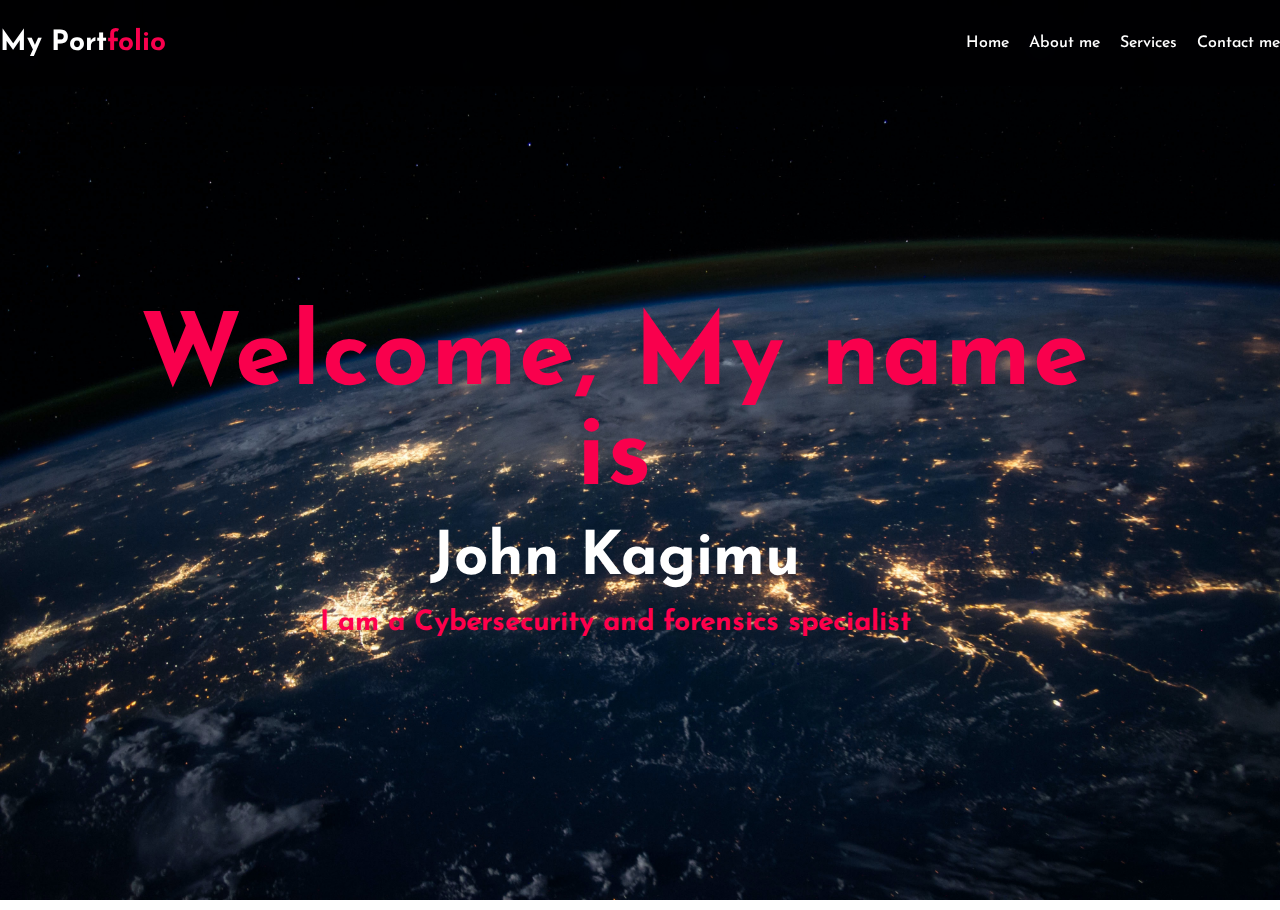
<file: index.html>
<!DOCTYPE html>
<html lang="en">
<head>
    <meta charset="UTF-8">
    <meta name="viewport" content="width=device-width, initial-scale=1.0">
    <title>My Portfolio Website</title>
    <link rel="stylesheet" type="text/css" href="css/index.css">
    <link rel="stylesheet" type="text/css" href="css/navigation.css">
    <link rel="stylesheet" type="text/css" href="css/responsive.css">
    <link rel="preconnect" href="https://fonts.gstatic.com">
    <link href="https://fonts.googleapis.com/css2?family=Josefin+Sans:ital,wght@0,100;0,200;0,300;0,400;0,500;0,600;0,700;1,100;1,200;1,300;1,400;1,500;1,600;1,700;1,700&display=swap" rel="stylesheet">
</head>
<body>
    <div class="hero">
        <nav>
            <h2 class="logo">My Port<span>folio</span></h2>
            <button class="mobile-menu-btn" aria-label="Toggle menu">
                <span></span>
                <span></span>
                <span></span>
            </button>
            <ul class="nav-menu">
                <li><a href="index.html">Home</a></li>
                <li><a href="About me.html">About me</a></li>
                <li><a href="services.html">Services</a></li>
                <li><a href="contact me.html">Contact me</a></li>
            </ul>
        </nav>

        <div class="content">
            <div class="text-content">
                <h4>Welcome, My name is</h4>
                <h1>John Kagimu<span class="h1-ball"></span></h1>
                <h3>I am a Cybersecurity and forensics specialist</h3>
            </div>
        </div>
    </div>

    <script src="js/main.js"></script>
</body>
</html>
</file>
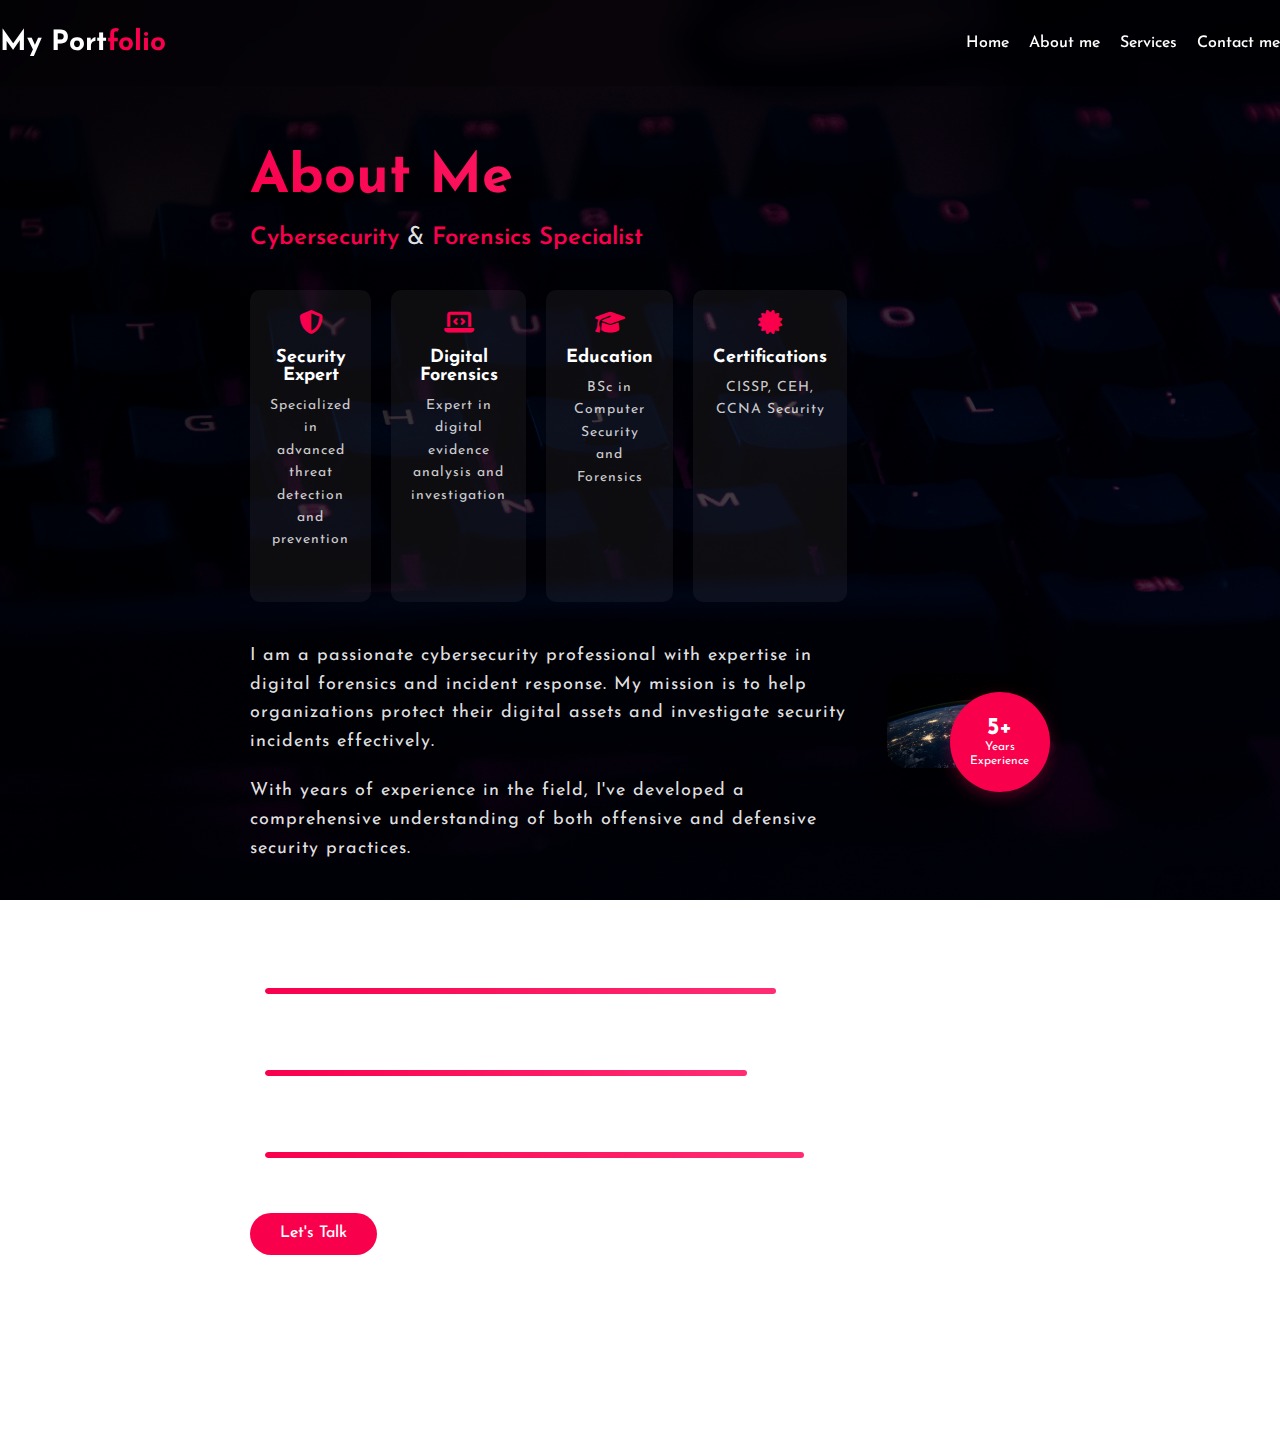
<file: About me.html>
<!DOCTYPE html>
<html lang="en">
<head>
    <meta charset="UTF-8">
    <meta name="viewport" content="width=device-width, initial-scale=1.0">
    <title>About Me - Portfolio</title>
    <link rel="stylesheet" type="text/css" href="css/About me.css">
    <link rel="stylesheet" type="text/css" href="css/navigation.css">
    <link rel="stylesheet" type="text/css" href="css/responsive.css">
    <link rel="preconnect" href="https://fonts.gstatic.com">
    <link href="https://fonts.googleapis.com/css2?family=Josefin+Sans:ital,wght@0,100;0,200;0,300;0,400;0,500;0,600;0,700;1,100;1,200;1,300;1,400;1,500;1,600;1,700;1,700&display=swap" rel="stylesheet">
    <link rel="stylesheet" href="https://cdnjs.cloudflare.com/ajax/libs/font-awesome/6.4.0/css/all.min.css">
</head>
<body>
    <div class="hero">
        <nav>
            <h2 class="logo">My Port<span>folio</span></h2>
            <button class="mobile-menu-btn" aria-label="Toggle menu">
                <span></span>
                <span></span>
                <span></span>
            </button>
            <ul class="nav-menu">
                <li><a href="index.html">Home</a></li>
                <li><a href="About me.html">About me</a></li>
                <li><a href="services.html">Services</a></li>
                <li><a href="contact me.html">Contact me</a></li>
            </ul>
        </nav>

        <section class="about">
            <div class="about-container">
                <div class="about-content">
                    <div class="about-text">
                        <h1>About Me</h1>
                        <div class="subtitle">
                            <span class="highlight">Cybersecurity</span> & 
                            <span class="highlight">Forensics Specialist</span>
                        </div>
                        
                        <div class="info-grid">
                            <div class="info-item">
                                <i class="fas fa-shield-alt"></i>
                                <h3>Security Expert</h3>
                                <p>Specialized in advanced threat detection and prevention</p>
                            </div>
                            <div class="info-item">
                                <i class="fas fa-laptop-code"></i>
                                <h3>Digital Forensics</h3>
                                <p>Expert in digital evidence analysis and investigation</p>
                            </div>
                            <div class="info-item">
                                <i class="fas fa-graduation-cap"></i>
                                <h3>Education</h3>
                                <p>BSc in Computer Security and Forensics</p>
                            </div>
                            <div class="info-item">
                                <i class="fas fa-certificate"></i>
                                <h3>Certifications</h3>
                                <p>CISSP, CEH, CCNA Security</p>
                            </div>
                        </div>

                        <div class="about-description">
                            <p>I am a passionate cybersecurity professional with expertise in digital forensics and incident response. My mission is to help organizations protect their digital assets and investigate security incidents effectively.</p>
                            <p>With years of experience in the field, I've developed a comprehensive understanding of both offensive and defensive security practices.</p>
                        </div>

                        <div class="skills-section">
                            <h3>Technical Skills</h3>
                            <div class="skills-grid">
                                <div class="skill-item">
                                    <div class="skill-name">Penetration Testing</div>
                                    <div class="skill-bar">
                                        <div class="skill-level" style="width: 90%"></div>
                                    </div>
                                </div>
                                <div class="skill-item">
                                    <div class="skill-name">Incident Response</div>
                                    <div class="skill-bar">
                                        <div class="skill-level" style="width: 85%"></div>
                                    </div>
                                </div>
                                <div class="skill-item">
                                    <div class="skill-name">Network Security</div>
                                    <div class="skill-bar">
                                        <div class="skill-level" style="width: 95%"></div>
                                    </div>
                                </div>
                            </div>
                        </div>

                        <div class="cta-buttons">
                            <a href="contact me.html" class="cta-primary">Let's Talk</a>
                            <a href="#" class="cta-secondary">Download CV</a>
                        </div>
                    </div>
                    
                    <div class="about-image">
                        <img src="1.jpg" alt="About Me Image">
                        <div class="experience-badge">
                            <span class="years">5+</span>
                            <span class="text">Years<br>Experience</span>
                        </div>
                    </div>
                </div>
            </div>
        </section>
    </div>

    <script src="js/main.js"></script>
</body>
</html>
</file>
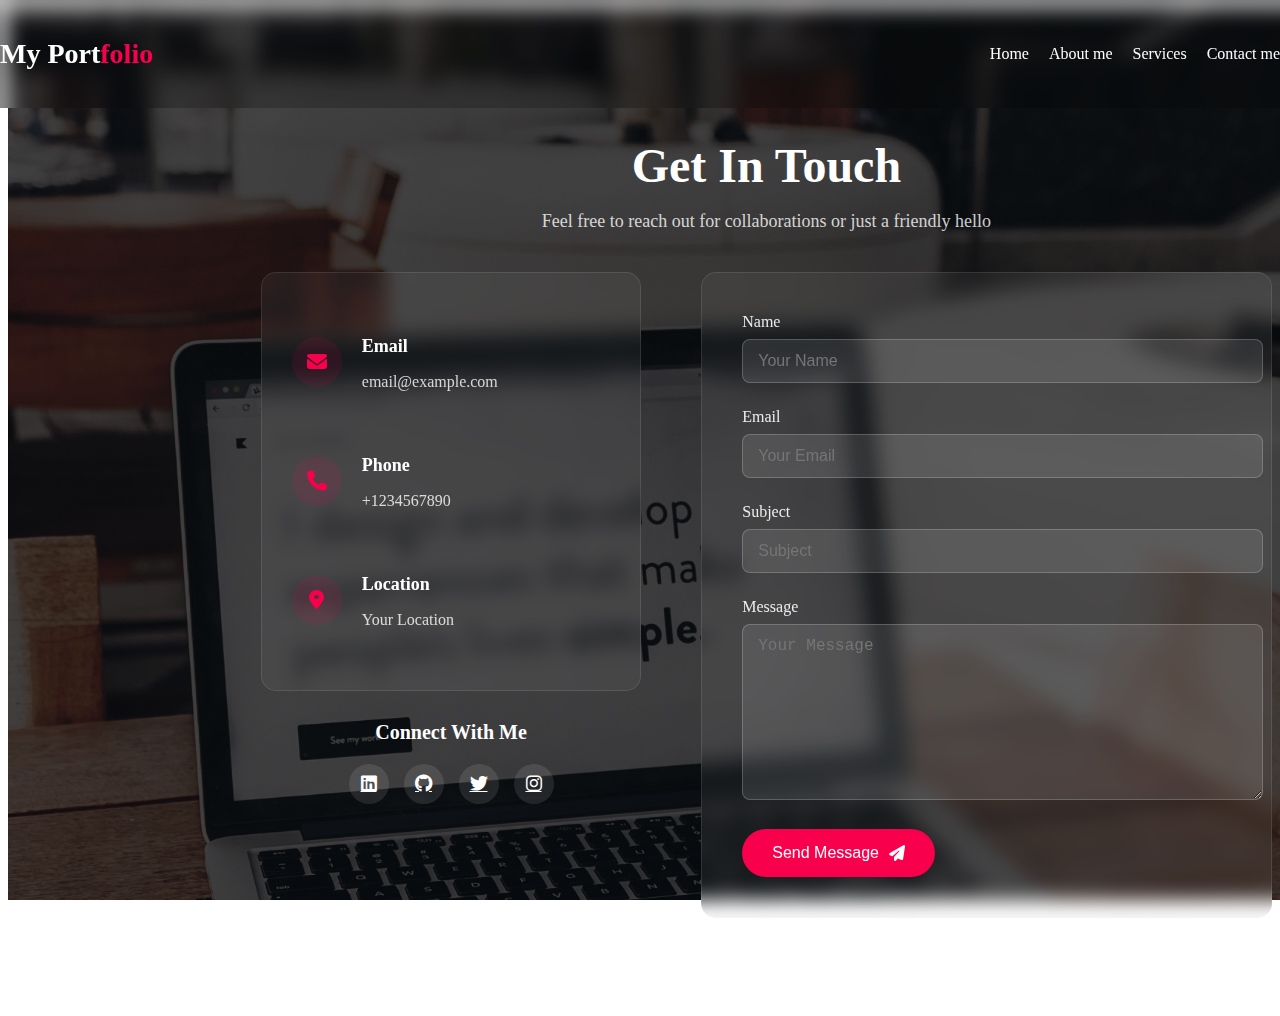
<file: contact me.html>
<!DOCTYPE html>
<html lang="en">
<head>
    <meta charset="UTF-8">
    <meta name="viewport" content="width=device-width, initial-scale=1.0">
    <title>Contact Me - Portfolio</title>
    <link rel="stylesheet" type="text/css" href="css/contact.css">
    <link rel="stylesheet" type="text/css" href="css/navigation.css">
    <link rel="stylesheet" type="text/css" href="css/responsive.css">
    <link rel="preconnect" href="https://fonts.gstatic.com">
    <link href="https://fonts.googleapis.com/css2?family=Josefin+Sans:ital,wght@0,100;0,200;0,300;0,400;0,500;0,600;0,700;1,100;1,200;1,300;1,400;1,500;1,600;1,700;1,700&display=swap" rel="stylesheet">
    <link rel="stylesheet" href="https://cdnjs.cloudflare.com/ajax/libs/font-awesome/6.4.0/css/all.min.css">
</head>
<body>
    <div class="hero">
        <nav>
            <h2 class="logo">My Port<span>folio</span></h2>
            <button class="mobile-menu-btn" aria-label="Toggle menu">
                <span></span>
                <span></span>
                <span></span>
            </button>
            <ul class="nav-menu">
                <li><a href="index.html">Home</a></li>
                <li><a href="About me.html">About me</a></li>
                <li><a href="services.html">Services</a></li>
                <li><a href="contact me.html">Contact me</a></li>
            </ul>
        </nav>

        <div class="contact-container">
            <h2>Get In Touch</h2>
            <p class="contact-intro">Feel free to reach out for collaborations or just a friendly hello</p>
            
            <div class="contact-content">
                <div class="contact-info">
                    <div class="info-card">
                        <div class="info-item">
                            <i class="fas fa-envelope"></i>
                            <div class="info-details">
                                <h3>Email</h3>
                                <p>email@example.com</p>
                            </div>
                        </div>
                        <div class="info-item">
                            <i class="fas fa-phone"></i>
                            <div class="info-details">
                                <h3>Phone</h3>
                                <p>+1234567890</p>
                            </div>
                        </div>
                        <div class="info-item">
                            <i class="fas fa-map-marker-alt"></i>
                            <div class="info-details">
                                <h3>Location</h3>
                                <p>Your Location</p>
                            </div>
                        </div>
                    </div>

                    <div class="social-links">
                        <h3>Connect With Me</h3>
                        <div class="social-icons">
                            <a href="#" class="social-icon"><i class="fab fa-linkedin"></i></a>
                            <a href="#" class="social-icon"><i class="fab fa-github"></i></a>
                            <a href="#" class="social-icon"><i class="fab fa-twitter"></i></a>
                            <a href="#" class="social-icon"><i class="fab fa-instagram"></i></a>
                        </div>
                    </div>
                </div>

                <form class="contact-form" id="contactForm">
                    <div class="form-group">
                        <label for="name">Name</label>
                        <input type="text" id="name" name="name" placeholder="Your Name" required>
                    </div>
                    <div class="form-group">
                        <label for="email">Email</label>
                        <input type="email" id="email" name="email" placeholder="Your Email" required>
                    </div>
                    <div class="form-group">
                        <label for="subject">Subject</label>
                        <input type="text" id="subject" name="subject" placeholder="Subject" required>
                    </div>
                    <div class="form-group">
                        <label for="message">Message</label>
                        <textarea id="message" name="message" placeholder="Your Message" required></textarea>
                    </div>
                    <button type="submit">
                        <span class="button-text">Send Message</span>
                        <i class="fas fa-paper-plane"></i>
                    </button>
                </form>
            </div>
        </div>
    </div>

    <div class="success-message" id="successMessage">
        <div class="success-content">
            <i class="fas fa-check-circle"></i>
            <h3>Message Sent Successfully!</h3>
            <p>Thank you for reaching out. I'll get back to you soon.</p>
            <button class="close-message">Close</button>
        </div>
    </div>

    <script src="js/main.js"></script>
</body>
</html>
</file>
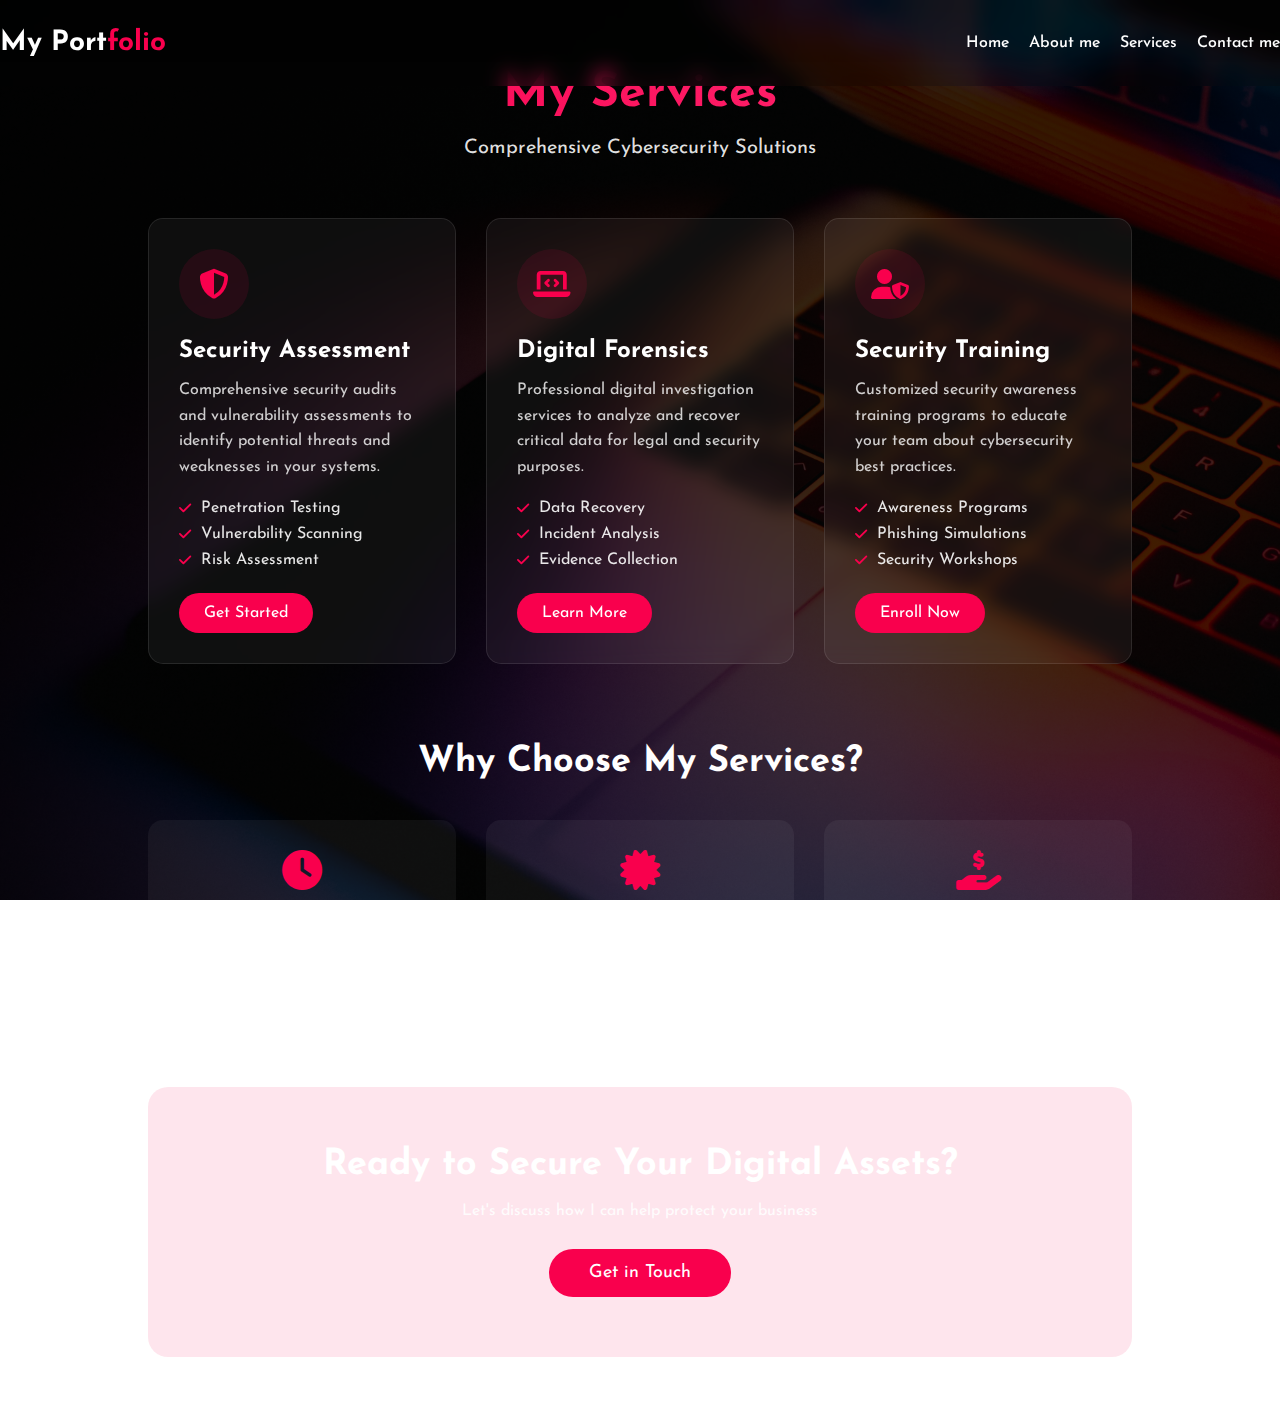
<file: Services.html>
<!DOCTYPE html>
<html lang="en">
<head>
    <meta charset="UTF-8">
    <meta name="viewport" content="width=device-width, initial-scale=1.0">
    <title>Services - Portfolio</title>
    <link rel="stylesheet" type="text/css" href="css/services.css">
    <link rel="stylesheet" type="text/css" href="css/navigation.css">
    <link rel="stylesheet" type="text/css" href="css/responsive.css">
    <link rel="preconnect" href="https://fonts.gstatic.com">
    <link href="https://fonts.googleapis.com/css2?family=Josefin+Sans:ital,wght@0,100;0,200;0,300;0,400;0,500;0,600;0,700;1,100;1,200;1,300;1,400;1,500;1,600;1,700;1,700&display=swap" rel="stylesheet">
    <link rel="stylesheet" href="https://cdnjs.cloudflare.com/ajax/libs/font-awesome/6.4.0/css/all.min.css">
</head>
<body>
    <div class="hero">
        <nav>
            <h2 class="logo">My Port<span>folio</span></h2>
            <button class="mobile-menu-btn" aria-label="Toggle menu">
                <span></span>
                <span></span>
                <span></span>
            </button>
            <ul class="nav-menu">
                <li><a href="index.html">Home</a></li>
                <li><a href="About me.html">About me</a></li>
                <li><a href="services.html">Services</a></li>
                <li><a href="contact me.html">Contact me</a></li>
            </ul>
        </nav>

        <div class="services-container">
            <div class="services-header">
                <h1>My Services</h1>
                <p class="subtitle">Comprehensive Cybersecurity Solutions</p>
            </div>

            <div class="services-grid">
                <div class="service-card">
                    <div class="service-icon">
                        <i class="fas fa-shield-alt"></i>
                    </div>
                    <h3>Security Assessment</h3>
                    <p>Comprehensive security audits and vulnerability assessments to identify potential threats and weaknesses in your systems.</p>
                    <ul class="service-features">
                        <li><i class="fas fa-check"></i> Penetration Testing</li>
                        <li><i class="fas fa-check"></i> Vulnerability Scanning</li>
                        <li><i class="fas fa-check"></i> Risk Assessment</li>
                    </ul>
                    <a href="contact me.html" class="service-cta">Get Started</a>
                </div>

                <div class="service-card">
                    <div class="service-icon">
                        <i class="fas fa-laptop-code"></i>
                    </div>
                    <h3>Digital Forensics</h3>
                    <p>Professional digital investigation services to analyze and recover critical data for legal and security purposes.</p>
                    <ul class="service-features">
                        <li><i class="fas fa-check"></i> Data Recovery</li>
                        <li><i class="fas fa-check"></i> Incident Analysis</li>
                        <li><i class="fas fa-check"></i> Evidence Collection</li>
                    </ul>
                    <a href="contact me.html" class="service-cta">Learn More</a>
                </div>

                <div class="service-card">
                    <div class="service-icon">
                        <i class="fas fa-user-shield"></i>
                    </div>
                    <h3>Security Training</h3>
                    <p>Customized security awareness training programs to educate your team about cybersecurity best practices.</p>
                    <ul class="service-features">
                        <li><i class="fas fa-check"></i> Awareness Programs</li>
                        <li><i class="fas fa-check"></i> Phishing Simulations</li>
                        <li><i class="fas fa-check"></i> Security Workshops</li>
                    </ul>
                    <a href="contact me.html" class="service-cta">Enroll Now</a>
                </div>
            </div>

            <div class="why-choose-section">
                <h2>Why Choose My Services?</h2>
                <div class="features-grid">
                    <div class="feature-item">
                        <i class="fas fa-clock"></i>
                        <h4>24/7 Support</h4>
                        <p>Round-the-clock security monitoring and support</p>
                    </div>
                    <div class="feature-item">
                        <i class="fas fa-certificate"></i>
                        <h4>Certified Expert</h4>
                        <p>Industry-recognized certifications and expertise</p>
                    </div>
                    <div class="feature-item">
                        <i class="fas fa-hand-holding-usd"></i>
                        <h4>Competitive Pricing</h4>
                        <p>Cost-effective solutions for all business sizes</p>
                    </div>
                </div>
            </div>

            <div class="cta-section">
                <h2>Ready to Secure Your Digital Assets?</h2>
                <p>Let's discuss how I can help protect your business</p>
                <a href="contact me.html" class="cta-button">Get in Touch</a>
            </div>
        </div>
    </div>

    <script src="js/main.js"></script>
</body>
</html>
</file>
<file: css/index.css>
*{
    padding:0;
    margin:0;
    font-family: 'Josefin Sans',sans-serif;
    box-sizing: border-box;
}

/* Hero Section */
.hero{
    min-height: 100vh;
    width: 100%;
    background-image: url(../css/nasa-Q1p7bh3SHj8-unsplash.jpg);
    background-size: cover;
    background-position: center;
    background-attachment: fixed;
    padding-top: 100px;
    position: relative;
}

/* Main Content */
.content{
    position: relative;
    display: flex;
    align-items: center;
    justify-content: space-between;
    padding: 0 10%;
    margin-top: 50px;
    min-height: calc(100vh - 100px);
}

/* Text Content */
.text-content{
    flex: 1;
    padding-right: 50px;
}

.text-content h1{
    color:white;
    margin:20px  0px  20px ;
    font-size: 150px;
}
.text-content h3{
    color:#ff004c ;
    font-size: 60px;
    margin-bottom: 50px;
    padding-left: 0%;
    font-weight: bolder;
    stroke-width: 100px;
    stroke: aliceblue;
}
.text-content h4{
    color: #f9004d;
    letter-spacing: 2px;
    font-size: 100px;
}

.text-content h1 span {
    display: inline-block;
    animation: typewriter 4s steps(20) 1s forwards;
}

/* Profile Section */
.profile-section{
    flex: 1;
    position: relative;
    display: flex;
    justify-content: center;
    align-items: center;
}

.profile-image{
    position: relative;
    width: 400px;
    height: 400px;
    border-radius: 30% 70% 70% 30% / 30% 30% 70% 70%;
    overflow: hidden;
    box-shadow: 0 15px 30px rgba(0, 0, 0, 0.3);
    animation: morphing 10s ease-in-out infinite;
    background: rgba(255, 255, 255, 0.1);
    z-index: 1;
}

.profile-photo{
    width: 100%;
    height: 100%;
    object-fit: cover;
    object-position: center 20%;
    transition: transform 0.3s ease;
    opacity: 1;
    display: block;
    z-index: 2;
}

.profile-image:hover .profile-photo{
    transform: scale(1.05);
}

.image-overlay{
    position: absolute;
    top: 0;
    left: 0;
    right: 0;
    bottom: 0;
    background: linear-gradient(
        45deg, 
        rgba(249, 0, 77, 0.05), 
        transparent 70%
    );
    pointer-events: none;
}

/* Decorative Elements */
.profile-decoration{
    position: absolute;
    width: 100%;
    height: 100%;
    pointer-events: none;
}

.decoration-circle{
    position: absolute;
    width: 450px;
    height: 450px;
    border: 2px dashed rgba(249, 0, 77, 0.3);
    border-radius: 50%;
    animation: rotate 20s linear infinite;
}

.decoration-dots::before,
.decoration-dots::after{
    content: '';
    position: absolute;
    width: 10px;
    height: 10px;
    background: #f9004d;
    border-radius: 50%;
}

.decoration-dots::before{
    top: 20%;
    right: 20%;
    animation: float 3s ease-in-out infinite;
}

.decoration-dots::after{
    bottom: 20%;
    left: 20%;
    animation: float 3s ease-in-out infinite reverse;
}

/* Animations */
@keyframes morphing{
    0%{
        border-radius: 30% 70% 70% 30% / 30% 30% 70% 70%;
    }
    25%{
        border-radius: 58% 42% 75% 25% / 76% 46% 54% 24%;
    }
    50%{
        border-radius: 50% 50% 33% 67% / 55% 27% 73% 45%;
    }
    75%{
        border-radius: 33% 67% 58% 42% / 63% 68% 32% 37%;
    }
    100%{
        border-radius: 30% 70% 70% 30% / 30% 30% 70% 70%;
    }
}

@keyframes rotate{
    from{
        transform: rotate(0deg);
    }
    to{
        transform: rotate(360deg);
    }
}

@keyframes float{
    0%, 100%{
        transform: translateY(0);
    }
    50%{
        transform: translateY(-20px);
    }
}

@keyframes typewriter{
    from{
        width: 0;
    }
    to{
        width: 100%;
    }
}

@keyframes blink{
    50%{
        border-color: transparent;
    }
}

@keyframes transitionIn{
    from{
        opacity: 0;
        transform: rotateY(-10deg);
    }
    to{
        opacity: 1;
        transform: rotateY(0);
    }
}

/* Page Transitions */
body{
    animation: transitionIn 0.75s;
}

/* Responsive Design */
@media screen and (max-width: 1200px){
    .text-content h1 {
        font-size: 120px;
    }

    .text-content h3 {
        font-size: 48px;
    }

    .text-content h4 {
        font-size: 80px;
    }
}

@media screen and (max-width: 1024px){
    .content {
        flex-direction: column;
        text-align: center;
        padding: 0 5%;
    }

    .text-content {
        padding-right: 0;
        margin-bottom: 50px;
    }

    .text-content h1 {
        font-size: 90px;
    }

    .text-content h3 {
        font-size: 36px;
    }

    .text-content h4 {
        font-size: 60px;
    }

    .profile-image {
        width: 350px;
        height: 350px;
    }

    .decoration-circle {
        width: 350px;
        height: 350px;
    }
}

@media screen and (max-width: 768px){
    .text-content h1 {
        font-size: 60px;
    }

    .text-content h3 {
        font-size: 24px;
    }

    .text-content h4 {
        font-size: 40px;
    }

    .profile-image {
        width: 280px;
        height: 280px;
    }

    .decoration-circle {
        width: 300px;
        height: 300px;
    }
}
</file>
<file: css/navigation.css>
/* Navigation styles */
nav {
    display: flex;
    align-items: center;
    justify-content: space-between;
    padding: 20px 5%;
    background: rgba(0, 0, 0, 0.2);
    backdrop-filter: blur(10px);
    -webkit-backdrop-filter: blur(10px);
    position: fixed;
    top: 0;
    left: 0;
    right: 0;
    z-index: 100;
}

.logo {
    color: white;
    font-size: 28px;
    font-weight: bold;
}

.logo span {
    color: #f9004d;
}

.nav-menu {
    display: flex;
    gap: 30px;
    margin: 0;
    padding: 0;
}

.nav-menu li {
    list-style: none;
}

.nav-menu a {
    color: white;
    text-decoration: none;
    font-size: 16px;
    font-weight: 500;
    transition: color 0.3s ease;
}

.nav-menu a:hover {
    color: #f9004d;
}

/* Mobile navigation styles */
@media screen and (max-width: 767px) {
    nav {
        padding: 15px 5%;
    }

    .nav-menu {
        position: absolute;
        top: 100%;
        left: 0;
        right: 0;
        flex-direction: column;
        background: rgba(0, 0, 0, 0.9);
        padding: 20px;
        gap: 15px;
        display: none;
    }

    .nav-menu.active {
        display: flex;
    }

    .nav-menu a {
        display: block;
        padding: 10px;
        text-align: center;
    }

    .mobile-menu-btn {
        display: block;
    }
}

/* Tablet and desktop navigation */
@media screen and (min-width: 768px) {
    nav {
        padding: 20px 10%;
    }

    .mobile-menu-btn {
        display: none;
    }

    .nav-menu {
        display: flex;
    }

    .nav-menu a {
        position: relative;
        padding: 5px 0;
    }

    .nav-menu a::after {
        content: '';
        position: absolute;
        bottom: -2px;
        left: 0;
        width: 0;
        height: 2px;
        background: #f9004d;
        transition: width 0.3s ease;
    }

    .nav-menu a:hover::after {
        width: 100%;
    }
}
</file>
<file: css/responsive.css>
/* Base styles for mobile first approach */
.hero {
    width: 100%;
    min-height: 100vh;
    padding: 20px 5%;
}

nav {
    display: flex;
    align-items: center;
    justify-content: space-between;
    flex-wrap: wrap;
    padding: 15px 0;
}

.logo {
    font-size: 28px;
}

.nav-menu {
    display: none;
    width: 100%;
    text-align: center;
    padding: 20px 0;
    transition: all 0.3s ease-in-out;
    background: rgba(0, 0, 0, 0.9);
}

.nav-menu.active {
    display: block;
    position: absolute;
    top: 100%;
    left: 0;
    right: 0;
    padding: 20px;
    border-radius: 0 0 10px 10px;
    box-shadow: 0 4px 6px rgba(0, 0, 0, 0.1);
}

.mobile-menu-btn {
    display: block;
    background: none;
    border: none;
    cursor: pointer;
    padding: 5px;
}

.mobile-menu-btn span {
    display: block;
    width: 25px;
    height: 3px;
    background-color: #000;
    margin: 5px 0;
    transition: 0.3s;
}

.mobile-menu-btn.active span:nth-child(1) {
    transform: rotate(45deg) translate(5px, 5px);
}

.mobile-menu-btn.active span:nth-child(2) {
    opacity: 0;
}

.mobile-menu-btn.active span:nth-child(3) {
    transform: rotate(-45deg) translate(5px, -5px);
}

.content {
    text-align: center;
    padding: 30px 0;
}

.content h1 {
    font-size: 36px;
    margin: 20px 0;
}

.content h3 {
    font-size: 20px;
    margin: 15px 0;
}

.profile-image img {
    max-width: 250px;
    width: 100%;
    height: auto;
    border-radius: 50%;
    margin: 20px auto;
}

/* Tablet styles */
@media screen and (min-width: 768px) {
    .mobile-menu-btn {
        display: none;
    }

    .nav-menu {
        display: flex;
        width: auto;
        justify-content: flex-end;
        gap: 20px;
        background: none;
        box-shadow: none;
    }

    .nav-menu a {
        position: relative;
    }

    .nav-menu a::after {
        content: '';
        position: absolute;
        bottom: -5px;
        left: 0;
        width: 0;
        height: 2px;
        background: #f9004d;
        transition: width 0.3s ease;
    }

    .nav-menu a:hover::after {
        width: 100%;
    }

    .content h1 {
        font-size: 48px;
    }

    .content h3 {
        font-size: 24px;
    }

    .profile-image img {
        max-width: 300px;
    }
}

/* Desktop styles */
@media screen and (min-width: 1024px) {
    .hero {
        padding: 30px 10%;
    }

    .content h1 {
        font-size: 60px;
    }

    .content h3 {
        font-size: 28px;
    }

    .profile-image img {
        max-width: 350px;
    }
}
</file>
<file: css/About me.css>
*{
    padding:0;
    margin:0;
    font-family: 'Josefin Sans',sans-serif;
    box-sizing: border-box;
}
.hero{
    min-height: 100vh;
    background: linear-gradient(135deg, rgba(0, 0, 0, 0.9), rgba(0, 0, 0, 0.7)), url(../css/anas-alshanti-feXpdV001o4-unsplash.jpg);
    background-size: cover;
    background-position: center;
    background-attachment: fixed;
    padding-top: 100px;
    color: white;
}
.main{
    width: 1130px;
    max-width: 95%;
    margin: 0 auto;
    display: flex;
    align-items: center;
    justify-content: space-around;
}
.about-text h2{
font-size: 50px;
text-transform: capitalize;
margin-bottom: 40px;
color: white;
box-sizing: border-box;
}
.about-text h5{
    letter-spacing: 2px;
    font-size: 30px;
    margin-bottom: 25px;
    text-transform: capitalize;
    color: white;
}
.about-text p{
    color: white;
    letter-spacing: 1px;
    line-height: 28px;
    font-size: 18px;
    margin-bottom: 45px;
}
button{
    background-color: #f9004d;
    text-decoration: none;
    border: 2px solid transparent;
    padding: 13px 30px;
    border-radius: 50px;
    transition: .4s;
}
button:hover{
    background-color:transparent;
    border: 2px solid #f9004d;
    cursor: pointer;
}
body{
    animation:transitionIn 0.75s;
}
@keyframes transitionIn{
    from{
        opacity: 0;
        transform: rotatey(-10px);
    }
    to{
        opacity: 1;
        transform: rotatey(0);
    }
}

/* Base styles */
.about {
    width: 100%;
    padding: 20px 5%;
}

.main {
    display: flex;
    flex-direction: column;
    align-items: center;
    gap: 30px;
    max-width: 1200px;
    margin: 0 auto;
}

.main img {
    width: 100%;
    max-width: 400px;
    height: auto;
    border-radius: 10px;
}

.about-text {
    text-align: center;
    max-width: 600px;
}

.about-text h2 {
    font-size: 36px;
    margin-bottom: 20px;
}

.about-text h5 {
    font-size: 22px;
    margin-bottom: 15px;
}

.about-text p {
    font-size: 16px;
    line-height: 1.6;
    margin-bottom: 30px;
}

button {
    background-color: #f9004d;
    color: white;
    padding: 12px 30px;
    border: none;
    border-radius: 25px;
    font-size: 16px;
    cursor: pointer;
    transition: background-color 0.3s;
}

button:hover {
    background-color: #d1003f;
}

/* Tablet styles */
@media screen and (min-width: 768px) {
    .about {
        padding: 40px 5%;
    }

    .about-text h2 {
        font-size: 42px;
    }

    .about-text h5 {
        font-size: 24px;
    }

    .about-text p {
        font-size: 18px;
    }
}

/* Desktop styles */
@media screen and (min-width: 1024px) {
    .about {
        padding: 60px 10%;
    }

    .main {
        flex-direction: row;
        justify-content: space-between;
        gap: 60px;
    }

    .about-text {
        text-align: left;
    }

    .main img {
        max-width: 500px;
    }

    .about-text h2 {
        font-size: 48px;
    }
}

/* Base styles */
.hero {
    min-height: 100vh;
    background: linear-gradient(135deg, rgba(0, 0, 0, 0.9), rgba(0, 0, 0, 0.7)), url(../css/anas-alshanti-feXpdV001o4-unsplash.jpg);
    background-size: cover;
    background-position: center;
    background-attachment: fixed;
    padding-top: 100px;
    color: white;
}

.about-container {
    max-width: 1200px;
    margin: 0 auto;
    padding: 40px 20px;
}

.about-content {
    display: grid;
    grid-template-columns: 1fr;
    gap: 40px;
}

/* Text Content Styles */
.about-text h1 {
    font-size: 48px;
    margin-bottom: 20px;
    background: linear-gradient(45deg, #f9004d, #ff2d75);
    -webkit-background-clip: text;
    -webkit-text-fill-color: transparent;
}

.subtitle {
    font-size: 24px;
    margin-bottom: 40px;
    color: rgba(255, 255, 255, 0.9);
}

.highlight {
    color: #f9004d;
    font-weight: 600;
}

/* Info Grid Styles */
.info-grid {
    display: grid;
    grid-template-columns: repeat(auto-fit, minmax(200px, 1fr));
    gap: 20px;
    margin-bottom: 40px;
}

.info-item {
    background: rgba(255, 255, 255, 0.05);
    padding: 20px;
    border-radius: 10px;
    text-align: center;
    transition: transform 0.3s ease;
}

.info-item:hover {
    transform: translateY(-5px);
    background: rgba(255, 255, 255, 0.1);
}

.info-item i {
    font-size: 24px;
    color: #f9004d;
    margin-bottom: 15px;
}

.info-item h3 {
    font-size: 18px;
    margin-bottom: 10px;
}

.info-item p {
    font-size: 14px;
    color: rgba(255, 255, 255, 0.8);
}

/* Description Styles */
.about-description {
    margin-bottom: 40px;
}

.about-description p {
    margin-bottom: 20px;
    line-height: 1.6;
    color: rgba(255, 255, 255, 0.9);
}

/* Skills Section */
.skills-section {
    margin-bottom: 40px;
}

.skills-section h3 {
    font-size: 24px;
    margin-bottom: 20px;
}

.skills-grid {
    display: grid;
    gap: 20px;
}

.skill-item {
    background: rgba(255, 255, 255, 0.05);
    padding: 15px;
    border-radius: 8px;
}

.skill-name {
    margin-bottom: 10px;
    color: rgba(255, 255, 255, 0.9);
}

.skill-bar {
    height: 6px;
    background: rgba(255, 255, 255, 0.1);
    border-radius: 3px;
    overflow: hidden;
}

.skill-level {
    height: 100%;
    background: linear-gradient(90deg, #f9004d, #ff2d75);
    border-radius: 3px;
    transition: width 1s ease;
}

/* CTA Buttons */
.cta-buttons {
    display: flex;
    gap: 20px;
    margin-bottom: 40px;
}

.cta-primary, .cta-secondary {
    padding: 12px 30px;
    border-radius: 25px;
    font-size: 16px;
    font-weight: 500;
    text-decoration: none;
    transition: all 0.3s ease;
}

.cta-primary {
    background: #f9004d;
    color: white;
}

.cta-secondary {
    background: rgba(255, 255, 255, 0.1);
    color: white;
    border: 1px solid rgba(255, 255, 255, 0.2);
}

.cta-primary:hover {
    background: #d1003f;
    transform: translateY(-2px);
}

.cta-secondary:hover {
    background: rgba(255, 255, 255, 0.2);
    transform: translateY(-2px);
}

/* Image Styles */
.about-image {
    position: relative;
    max-width: 500px;
    margin: 0 auto;
}

.about-image img {
    width: 100%;
    height: auto;
    border-radius: 20px;
    box-shadow: 0 10px 30px rgba(0, 0, 0, 0.3);
}

.experience-badge {
    position: absolute;
    bottom: -20px;
    right: -20px;
    background: #f9004d;
    padding: 20px;
    border-radius: 50%;
    width: 100px;
    height: 100px;
    display: flex;
    flex-direction: column;
    align-items: center;
    justify-content: center;
    box-shadow: 0 5px 15px rgba(249, 0, 77, 0.3);
}

.experience-badge .years {
    font-size: 24px;
    font-weight: bold;
}

.experience-badge .text {
    font-size: 12px;
    text-align: center;
    line-height: 1.2;
}

/* Responsive Design */
@media screen and (min-width: 768px) {
    .about-content {
        grid-template-columns: 1fr 1fr;
        align-items: center;
    }

    .info-grid {
        grid-template-columns: repeat(2, 1fr);
    }
}

@media screen and (min-width: 1024px) {
    .about-container {
        padding: 60px 20px;
    }

    .about-text h1 {
        font-size: 56px;
    }

    .info-grid {
        grid-template-columns: repeat(4, 1fr);
    }
}

/* Animation */
@keyframes slideIn {
    from {
        opacity: 0;
        transform: translateY(20px);
    }
    to {
        opacity: 1;
        transform: translateY(0);
    }
}

.about-content > * {
    animation: slideIn 0.5s ease forwards;
}
</file>
<file: css/contact.css>
/* Base styles */
.hero {
    min-height: 100vh;
    background-image: linear-gradient(rgba(0, 0, 0, 0.7), rgba(0, 0, 0, 0.7)), url(../css/ben-kolde-bs2Ba7t69mM-unsplash.jpg);
    background-size: cover;
    background-position: center;
    background-attachment: fixed;
    color: white;
}

.contact-container {
    padding: 40px 5%;
    max-width: 1200px;
    margin: 0 auto;
    padding-top: 100px;
}

.contact-container h2 {
    font-size: 42px;
    text-align: center;
    margin-bottom: 15px;
}

.contact-intro {
    text-align: center;
    color: rgba(255, 255, 255, 0.8);
    margin-bottom: 40px;
    font-size: 18px;
}

.contact-content {
    display: grid;
    grid-template-columns: 1fr;
    gap: 40px;
}

/* Info Card Styles */
.info-card {
    background: rgba(255, 255, 255, 0.05);
    backdrop-filter: blur(10px);
    -webkit-backdrop-filter: blur(10px);
    padding: 30px;
    border-radius: 15px;
    border: 1px solid rgba(255, 255, 255, 0.1);
}

.info-item {
    display: flex;
    align-items: center;
    gap: 20px;
    padding: 15px 0;
    transition: transform 0.3s ease;
}

.info-item:hover {
    transform: translateX(10px);
}

.info-item i {
    width: 50px;
    height: 50px;
    background: rgba(249, 0, 77, 0.1);
    border-radius: 50%;
    display: flex;
    align-items: center;
    justify-content: center;
    font-size: 20px;
    color: #f9004d;
    transition: all 0.3s ease;
}

.info-item:hover i {
    background: #f9004d;
    color: white;
}

.info-details h3 {
    font-size: 18px;
    margin-bottom: 5px;
}

.info-details p {
    color: rgba(255, 255, 255, 0.8);
}

/* Social Links */
.social-links {
    margin-top: 30px;
    text-align: center;
}

.social-links h3 {
    margin-bottom: 20px;
    font-size: 20px;
}

.social-icons {
    display: flex;
    justify-content: center;
    gap: 15px;
}

.social-icon {
    width: 40px;
    height: 40px;
    background: rgba(255, 255, 255, 0.1);
    border-radius: 50%;
    display: flex;
    align-items: center;
    justify-content: center;
    color: white;
    font-size: 18px;
    transition: all 0.3s ease;
}

.social-icon:hover {
    background: #f9004d;
    transform: translateY(-5px);
}

/* Form Styles */
.contact-form {
    background: rgba(255, 255, 255, 0.05);
    backdrop-filter: blur(10px);
    -webkit-backdrop-filter: blur(10px);
    padding: 40px;
    border-radius: 15px;
    border: 1px solid rgba(255, 255, 255, 0.1);
}

.form-group {
    margin-bottom: 25px;
}

.form-group label {
    display: block;
    margin-bottom: 8px;
    font-size: 16px;
    color: rgba(255, 255, 255, 0.9);
}

.form-group input,
.form-group textarea {
    width: 100%;
    padding: 12px 15px;
    background: rgba(255, 255, 255, 0.1);
    border: 1px solid rgba(255, 255, 255, 0.2);
    border-radius: 8px;
    color: white;
    font-size: 16px;
    transition: all 0.3s ease;
}

.form-group textarea {
    height: 150px;
    resize: vertical;
}

.form-group input:focus,
.form-group textarea:focus {
    outline: none;
    border-color: #f9004d;
    background: rgba(255, 255, 255, 0.15);
}

button[type="submit"] {
    background: #f9004d;
    color: white;
    padding: 15px 30px;
    border: none;
    border-radius: 30px;
    font-size: 16px;
    cursor: pointer;
    display: flex;
    align-items: center;
    justify-content: center;
    gap: 10px;
    transition: all 0.3s ease;
    width: 100%;
}

button[type="submit"]:hover {
    background: #d1003f;
    transform: translateY(-2px);
}

button[type="submit"] i {
    transition: transform 0.3s ease;
}

button[type="submit"]:hover i {
    transform: translateX(5px);
}

/* Success Message */
.success-message {
    position: fixed;
    top: 0;
    left: 0;
    right: 0;
    bottom: 0;
    background: rgba(0, 0, 0, 0.8);
    display: none;
    justify-content: center;
    align-items: center;
    z-index: 1000;
}

.success-message.active {
    display: flex;
}

.success-content {
    background: white;
    padding: 40px;
    border-radius: 15px;
    text-align: center;
    color: #333;
    max-width: 400px;
    width: 90%;
}

.success-content i {
    font-size: 50px;
    color: #4CAF50;
    margin-bottom: 20px;
}

.success-content h3 {
    margin-bottom: 10px;
    color: #333;
}

.success-content p {
    margin-bottom: 20px;
    color: #666;
}

.close-message {
    background: #f9004d;
    color: white;
    border: none;
    padding: 10px 20px;
    border-radius: 25px;
    cursor: pointer;
    transition: background 0.3s ease;
}

.close-message:hover {
    background: #d1003f;
}

/* Responsive Design */
@media screen and (min-width: 768px) {
    .contact-content {
        grid-template-columns: 1fr 1.5fr;
        gap: 60px;
    }

    button[type="submit"] {
        width: auto;
    }
}

@media screen and (min-width: 1024px) {
    .contact-container {
        padding: 60px 10%;
    }

    .contact-container h2 {
        font-size: 48px;
    }
}
</file>
<file: css/services.css>
*{
    padding:0;
    margin:0;
    font-family: 'Josefin Sans',sans-serif;
    box-sizing: border-box;
}
.hero{
    min-height: 100vh;
    background: linear-gradient(135deg, rgba(0, 0, 0, 0.9), rgba(0, 0, 0, 0.7)), url(../css/andras-vas-Bd7gNnWJBkU-unsplash.jpg);
    background-size: cover;
    background-position: center;
    background-attachment: fixed;
    padding-top: 100px;
    color: white;
}
.main{
    width: 1130px;
    max-width: 95%;
    margin: 0 auto;
    display: flex;
    align-items: center;
    justify-content: space-around;
}
.title h2{
    color: white;
    font-size: 60px;
    width: 1130px;
    margin: 30px auto;
    text-align: left;
    padding-left: 28%;
    
    
    
    
    
}
.box{
    display: flex;
    justify-content: centre;
    align-items: center;
    min-height: 400px;   
    padding-left: 10%;
}
.card{
    height: 365px;
    width: 335px;
    padding: 20px 35px;    
    border-radius: 20px;
    margin: 15px;
    position: relative;
    overflow: hidden;
    text-align: center;
    
}
h5 {
    color: white;
    font-size: 23px;
    margin-bottom: 15px;    
}
.pra p{
    color: #fcfc ;
    font-size: 16px;
    line-height: 27px;
    margin-bottom: 25px;
    justify-content: centerssss;
}
.card .button{
    background-color: #f9004d;
    color: white;
    text-decoration: none;
    border: 2px solid transparent;
    font-weight: bold;
    padding: 9px 22px;
    border-radius: 30px;
    transition: .4s;
}
.card .button:hover{
    background-color: transparent;
    border: 2px solid #f9004d;
    cursor: pointer;
}
body{
    animation:transitionIn 0.75s;
}
@keyframes transitionIn{
    from{
        opacity: 0;
        transform: rotatey(-10px);
    }
    to{
        opacity: 1;
        transform: rotatey(0);
    }
}
.services {
    padding: 20px 5%;
    text-align: center;
}

.services h2 {
    font-size: 36px;
    margin-bottom: 40px;
}

.services-container {
    max-width: 1200px;
    margin: 0 auto;
    padding: 40px 20px;
}

.services-header {
    text-align: center;
    margin-bottom: 60px;
}

.services-header h1 {
    font-size: 48px;
    margin-bottom: 20px;
    background: linear-gradient(45deg, #f9004d, #ff2d75);
    -webkit-background-clip: text;
    -webkit-text-fill-color: transparent;
}

.subtitle {
    font-size: 20px;
    color: rgba(255, 255, 255, 0.9);
}

.services-grid {
    display: grid;
    grid-template-columns: repeat(auto-fit, minmax(300px, 1fr));
    gap: 30px;
    margin-bottom: 60px;
}

.service-card {
    background: rgba(255, 255, 255, 0.05);
    backdrop-filter: blur(10px);
    -webkit-backdrop-filter: blur(10px);
    padding: 30px;
    border-radius: 15px;
    border: 1px solid rgba(255, 255, 255, 0.1);
    transition: transform 0.3s ease, box-shadow 0.3s ease;
}

.service-card:hover {
    transform: translateY(-10px);
    box-shadow: 0 10px 30px rgba(249, 0, 77, 0.2);
}

.service-icon {
    width: 70px;
    height: 70px;
    background: rgba(249, 0, 77, 0.1);
    border-radius: 50%;
    display: flex;
    align-items: center;
    justify-content: center;
    margin-bottom: 20px;
}

.service-icon i {
    font-size: 30px;
    color: #f9004d;
}

.service-card h3 {
    font-size: 24px;
    margin-bottom: 15px;
    color: white;
}

.service-card p {
    color: rgba(255, 255, 255, 0.8);
    margin-bottom: 20px;
    line-height: 1.6;
}

.service-features {
    list-style: none;
    margin-bottom: 25px;
}

.service-features li {
    display: flex;
    align-items: center;
    gap: 10px;
    margin-bottom: 10px;
    color: rgba(255, 255, 255, 0.9);
}

.service-features i {
    color: #f9004d;
    font-size: 14px;
}

.service-cta {
    display: inline-block;
    padding: 12px 25px;
    background: #f9004d;
    color: white;
    text-decoration: none;
    border-radius: 25px;
    transition: all 0.3s ease;
}

.service-cta:hover {
    background: #d1003f;
    transform: translateY(-2px);
}

.why-choose-section {
    text-align: center;
    margin: 80px 0;
}

.why-choose-section h2 {
    font-size: 36px;
    margin-bottom: 40px;
    color: white;
}

.features-grid {
    display: grid;
    grid-template-columns: repeat(auto-fit, minmax(250px, 1fr));
    gap: 30px;
}

.feature-item {
    padding: 30px;
    background: rgba(255, 255, 255, 0.05);
    border-radius: 15px;
    transition: transform 0.3s ease;
}

.feature-item:hover {
    transform: translateY(-5px);
}

.feature-item i {
    font-size: 40px;
    color: #f9004d;
    margin-bottom: 20px;
}

.feature-item h4 {
    font-size: 20px;
    margin-bottom: 15px;
    color: white;
}

.feature-item p {
    color: rgba(255, 255, 255, 0.8);
}

.cta-section {
    text-align: center;
    padding: 60px 20px;
    background: rgba(249, 0, 77, 0.1);
    border-radius: 20px;
    margin-top: 60px;
}

.cta-section h2 {
    font-size: 36px;
    margin-bottom: 20px;
    color: white;
}

.cta-section p {
    color: rgba(255, 255, 255, 0.9);
    margin-bottom: 30px;
}

.cta-button {
    display: inline-block;
    padding: 15px 40px;
    background: #f9004d;
    color: white;
    text-decoration: none;
    border-radius: 30px;
    font-size: 18px;
    transition: all 0.3s ease;
}

.cta-button:hover {
    background: #d1003f;
    transform: translateY(-2px);
    box-shadow: 0 5px 15px rgba(249, 0, 77, 0.3);
}

@media screen and (max-width: 768px) {
    .services-container {
        padding: 20px;
    }

    .services-header h1 {
        font-size: 36px;
    }

    .services-grid {
        grid-template-columns: 1fr;
    }

    .cta-section {
        padding: 40px 20px;
    }

    .cta-section h2 {
        font-size: 28px;
    }
}

@keyframes fadeInUp {
    from {
        opacity: 0;
        transform: translateY(20px);
    }
    to {
        opacity: 1;
        transform: translateY(0);
    }
}

.service-card {
    animation: fadeInUp 0.5s ease forwards;
}

.service-card:nth-child(2) {
    animation-delay: 0.2s;
}

.service-card:nth-child(3) {
    animation-delay: 0.4s;
}
</file>
